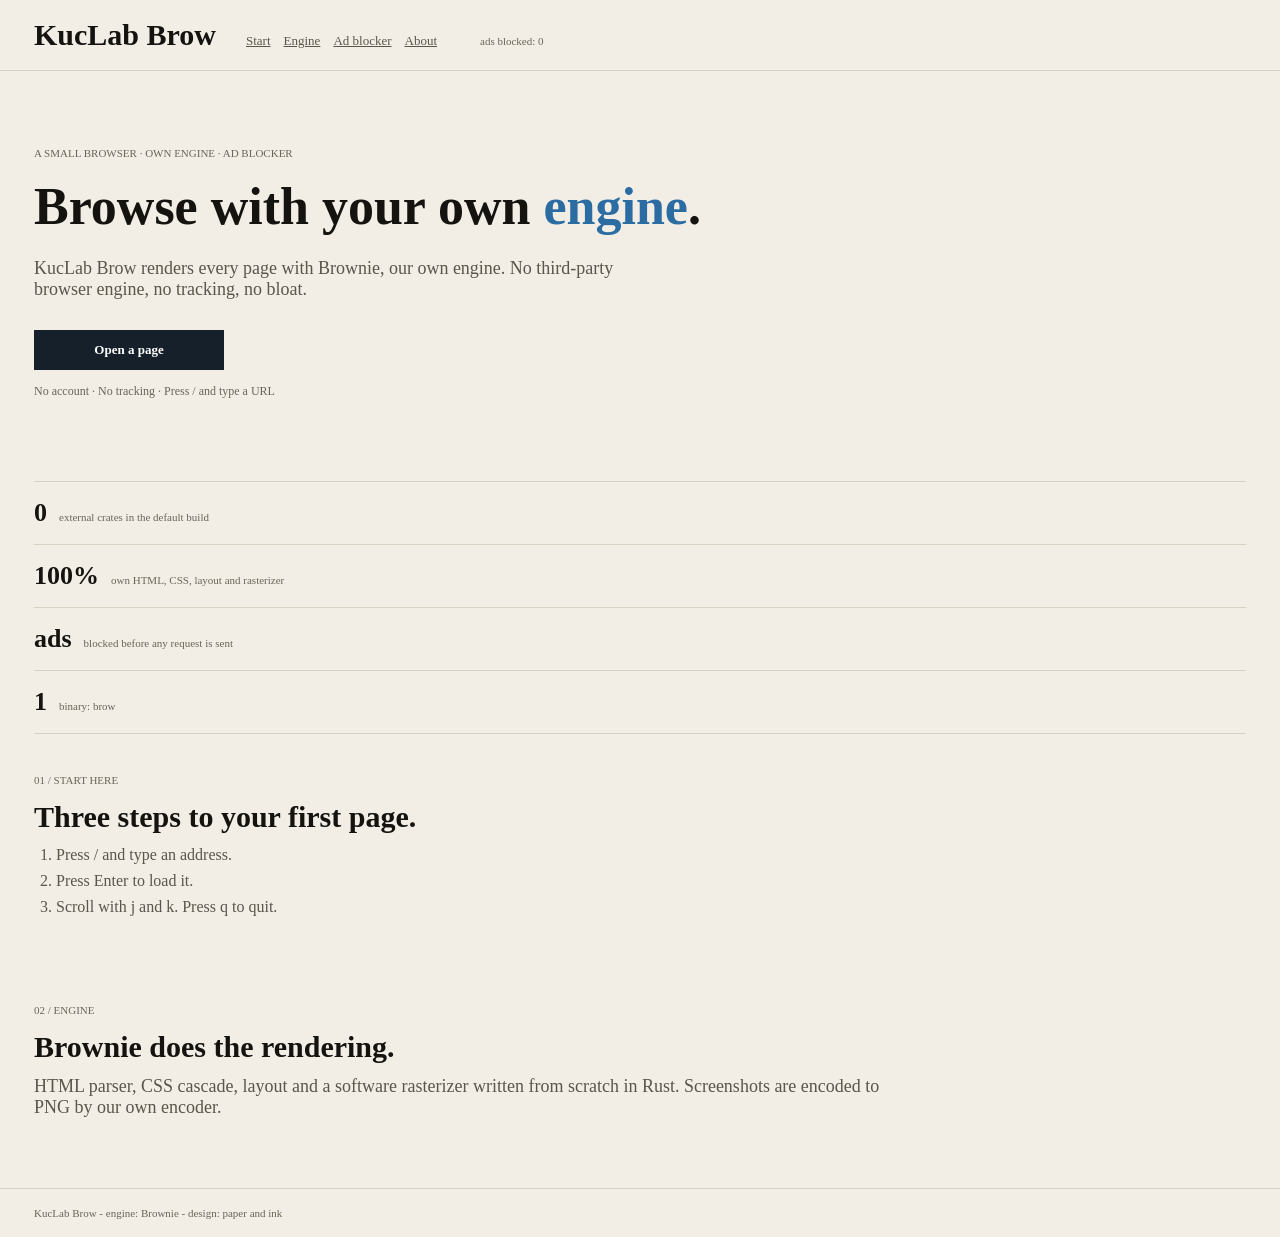
<file: shell/assets/start.html>
<!doctype html>
<html lang="en">
<head>
<meta charset="utf-8">
<title>KucLab Brow - start</title>
<style>
html, body { background-color: #f2eee6; color: #1c1b18; margin: 0; padding: 0; font-size: 16px; }
.wrap { width: 100%; }
.site-head { border-bottom: 1px solid #d9d1c4; padding: 18px 34px; }
.brand { font-size: 30px; font-weight: bold; color: #14130f; }
.nav { color: #5b554a; font-size: 13px; margin: 0 0 0 26px; }
.nav a { color: #5b554a; margin: 0 13px 0 0; }
.head-note { color: #6b6457; font-size: 11px; margin: 0 0 0 26px; }
.hero { padding: 76px 34px 56px 34px; }
.kicker { color: #6b6457; font-size: 11px; margin: 0 0 18px 0; }
h1 { font-size: 52px; color: #14130f; margin: 0 0 22px 0; width: 80%; }
h1 .accent { color: #2b6ca3; }
.lead { color: #5b554a; font-size: 18px; width: 52%; margin: 0 0 30px 0; }
.btn { background-color: #16202a; color: #ffffff; width: 190px; padding: 12px 0; text-align: center; font-size: 13px; font-weight: bold; margin: 0 0 14px 0; }
.fine { color: #6b6457; font-size: 12px; margin: 0; }
.stats { border-top: 1px solid #d9d1c4; margin: 26px 34px 0 34px; }
.stat { border-bottom: 1px solid #d9d1c4; padding: 16px 0; }
.stat b { font-size: 26px; color: #14130f; font-weight: bold; }
.stat span { color: #6b6457; font-size: 11px; margin: 0 0 0 12px; }
.section { padding: 40px 34px; }
.label { color: #6b6457; font-size: 11px; margin: 0 0 14px 0; }
h2 { font-size: 30px; color: #14130f; margin: 0 0 12px 0; }
ol { margin: 0; padding: 0 0 0 22px; color: #5b554a; }
li { margin: 0 0 8px 0; }
.site-foot { border-top: 1px solid #d9d1c4; padding: 18px 34px; color: #6b6457; font-size: 11px; }
</style>
</head>
<body>
<div class="wrap">
  <div class="site-head">
    <span class="brand">KucLab Brow</span>
    <span class="nav"><a href="#start">Start</a><a href="#engine">Engine</a><a href="#blocklist">Ad blocker</a><a href="#about">About</a></span>
    <span class="head-note">ads blocked: 0</span>
  </div>
  <div class="hero">
    <p class="kicker">A SMALL BROWSER &middot; OWN ENGINE &middot; AD BLOCKER</p>
    <h1>Browse with your own <span class="accent">engine</span>.</h1>
    <p class="lead">KucLab Brow renders every page with Brownie, our own engine. No third-party browser engine, no tracking, no bloat.</p>
    <div class="btn">Open a page</div>
    <p class="fine">No account &middot; No tracking &middot; Press / and type a URL</p>
  </div>
  <div class="stats">
    <div class="stat"><b>0</b><span>external crates in the default build</span></div>
    <div class="stat"><b>100%</b><span>own HTML, CSS, layout and rasterizer</span></div>
    <div class="stat"><b>ads</b><span>blocked before any request is sent</span></div>
    <div class="stat"><b>1</b><span>binary: brow</span></div>
  </div>
  <div class="section" id="start">
    <p class="label">01 / START HERE</p>
    <h2>Three steps to your first page.</h2>
    <ol>
      <li>Press / and type an address.</li>
      <li>Press Enter to load it.</li>
      <li>Scroll with j and k. Press q to quit.</li>
    </ol>
  </div>
  <div class="section" id="engine">
    <p class="label">02 / ENGINE</p>
    <h2>Brownie does the rendering.</h2>
    <p class="lead" style="width:70%">HTML parser, CSS cascade, layout and a software rasterizer written from scratch in Rust. Screenshots are encoded to PNG by our own encoder.</p>
  </div>
  <div class="site-foot">KucLab Brow - engine: Brownie - design: paper and ink</div>
</div>
</body>
</html>
</file>
